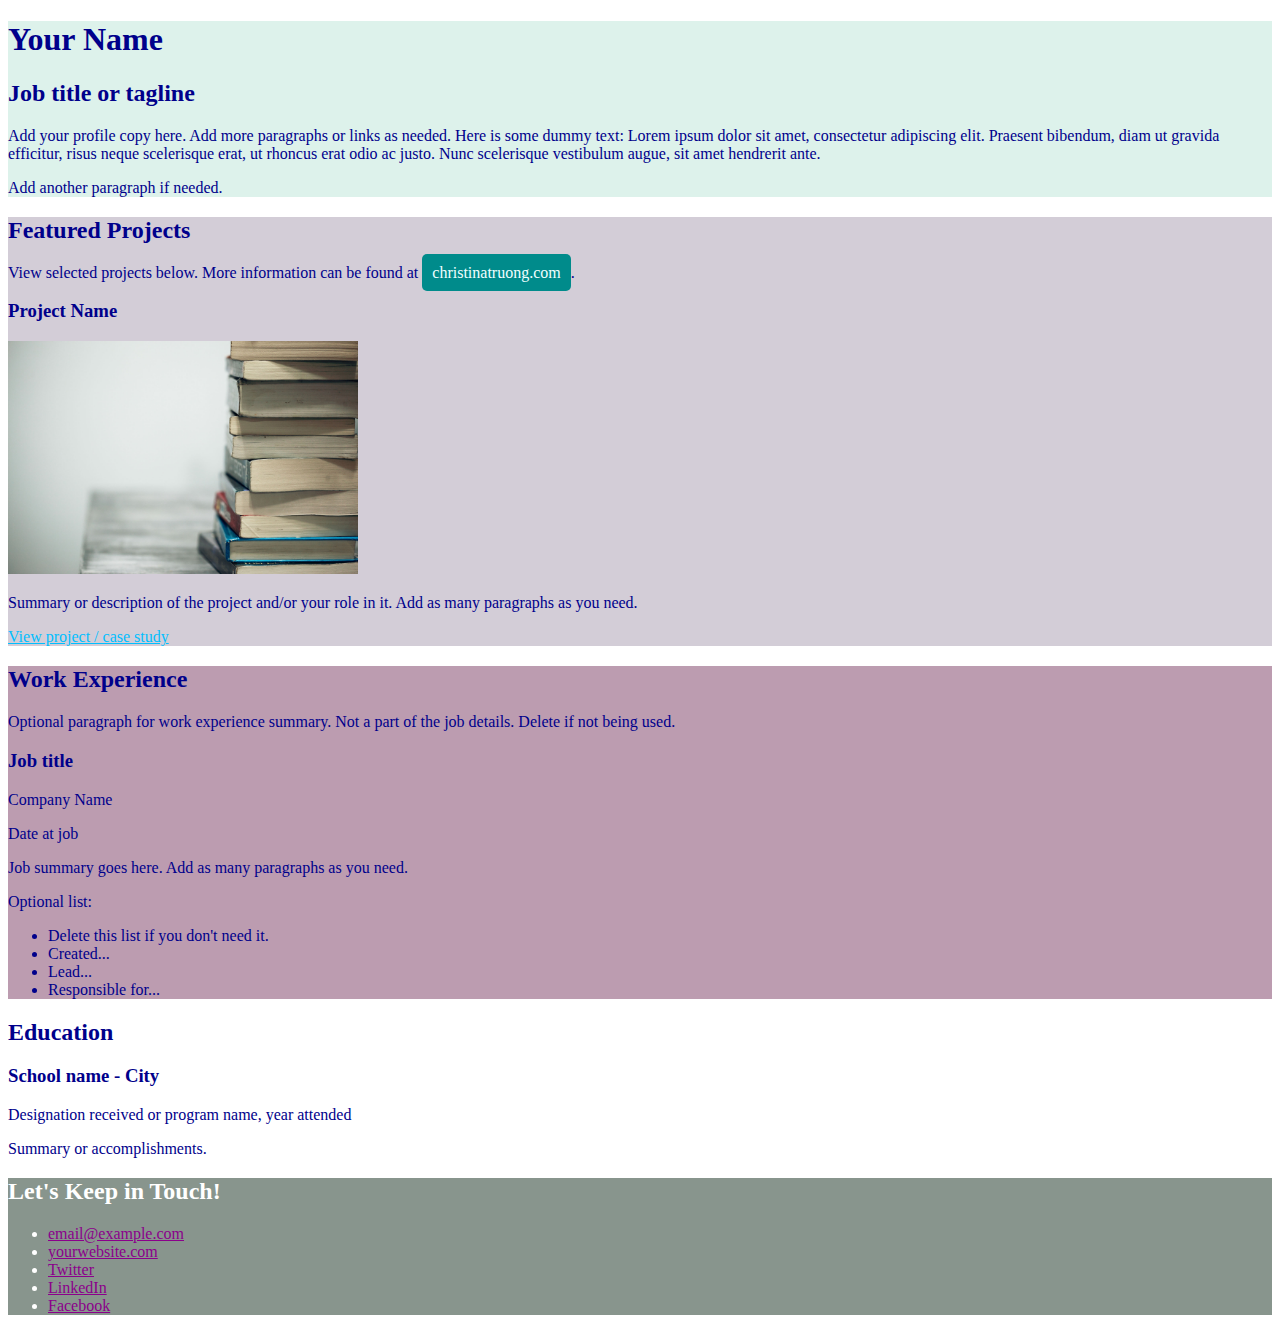
<file: Lesson03/index.html>
<!DOCTYPE html>
<html lang="en">
  <head>
    <meta charset="UTF-8">
    <meta name="viewport" content="width=device-width, initial-scale=1.0">
    <title>Add a relevant page title</title>
    <link rel="stylesheet" href="Lesson03-CSS/project.css">
  </head>
  <body>
    <main>
      <!-- ***********************  ABOUT / PROFILE  *********************** -->
      <header>
        <h1>Your Name</h1>
        <h2>Job title or tagline</h2>

        <p>Add your profile copy here. Add more paragraphs or links as needed. Here is some dummy text: Lorem ipsum dolor sit amet, consectetur adipiscing elit. Praesent bibendum, diam ut gravida efficitur, risus neque scelerisque erat, ut rhoncus erat odio ac justo. Nunc scelerisque vestibulum augue, sit amet hendrerit ante.</p>
        <p>Add another paragraph if needed.</p>
      </header>

      <!-- ********************  PROJECTS / PORTFOLIO  ********************* -->
      <section class="projects">
        <h2>Featured Projects</h2>
        <p>View selected projects below. More information can be found at <a class="btn" href="http://christinatruong.com">christinatruong.com</a>.</p>

        <!-- Copy the whole <section> block to add more projects. -->
        <section>
          <h3>Project Name</h3>
          <img src="placeholder images\sharon-mccutcheon-unsplash.jpg" alt="books">
          <p>Summary or description of the project and/or your role in it. Add as many paragraphs as you need.</p>
          <a href="#" target="_blank">View project / case study</a>
        </section>
        <!-- End of Project block. -->
      </section>

      <!-- ***********************  WORK EXPERIENCE  *********************** -->
      <section class="work-exp">
        <h2>Work Experience</h2>
        <p>Optional paragraph for work experience summary. Not a part of the job details. Delete if not being used.</p>

        <!-- Copy this whole <section> block to add more jobs. -->
        <section>
          <h3>Job title</h3>
          <p>Company Name</p>
          <p>Date at job</p>
          <p>Job summary goes here. Add as many paragraphs as you need.</p>
          <p>Optional list:</p>
          <ul>
            <li>Delete this list if you don't need it.</li>
            <li>Created...</li>
            <li>Lead...</li>
            <li>Responsible for...</li>
          </ul>
        </section>
        <!-- End of Job block. -->
      </section>

      <!-- ******************  EDUCATION & CERTIFICATIONS ****************** -->
      <section class="education">
        <h2>Education</h2>

        <!-- Copy this whole <section> block to add more schools. -->
        <section>
          <h3>School name - City</h3>
          <p>Designation received or program name, year attended</p>
          <p>Summary or accomplishments.</p>
        </section>
        <!-- End of School block. -->
      </section>

      <!-- *****************  CONTACT INFO / SOCIAL MEDIA  ***************** -->
      <footer>
        <h2>Let's Keep in Touch!</h2>

        <!-- Social media and contact links. Add or remove any networks. -->
        <ul>
          <li><a href="mailto:email@example.com">email@example.com</a></li>
          <li><a href="http://yourwebsite.com" target="_blank">yourwebsite.com</a></li>
          <li><a href="#" target="_blank">Twitter</a></li>
          <li><a href="#" target="_blank">LinkedIn</a></li>
          <li><a href="#" target="_blank">Facebook</a></li>
        </ul>
      </footer>
    </main>
  </body>
</html>
</file>
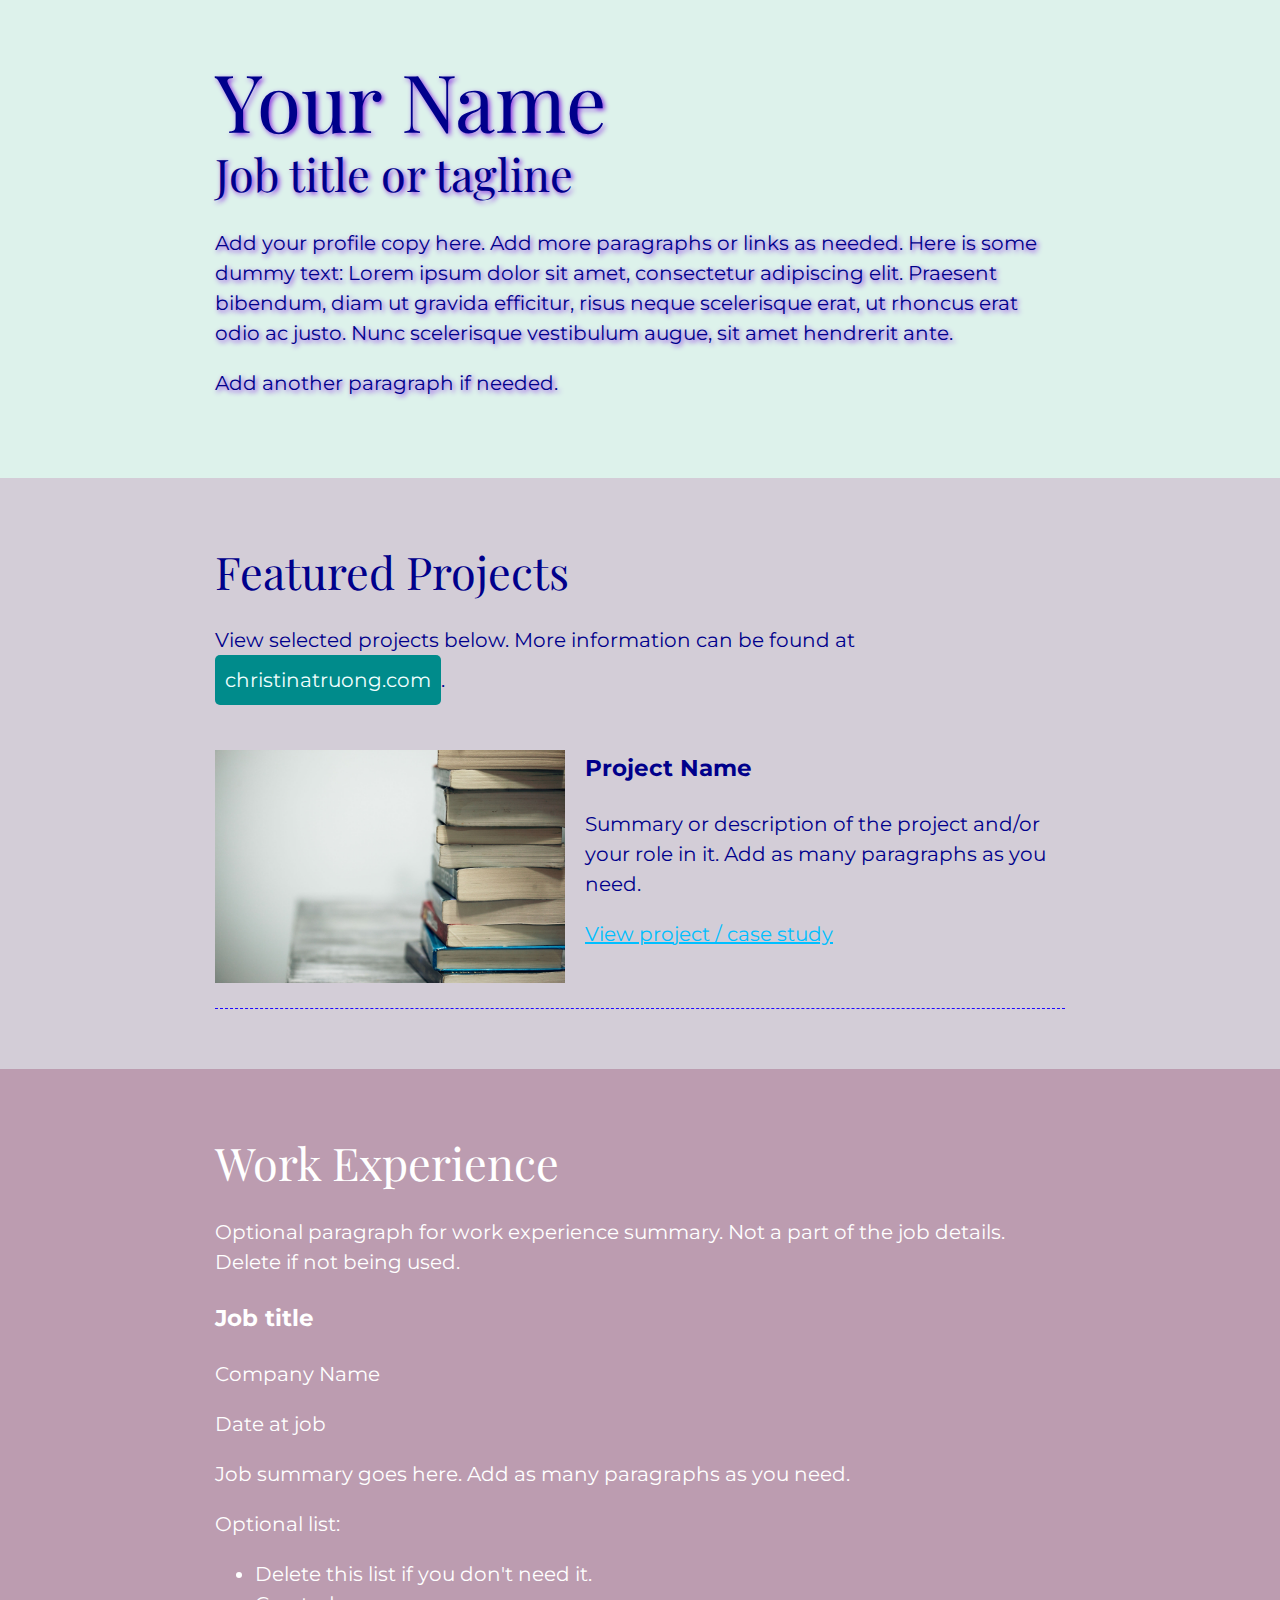
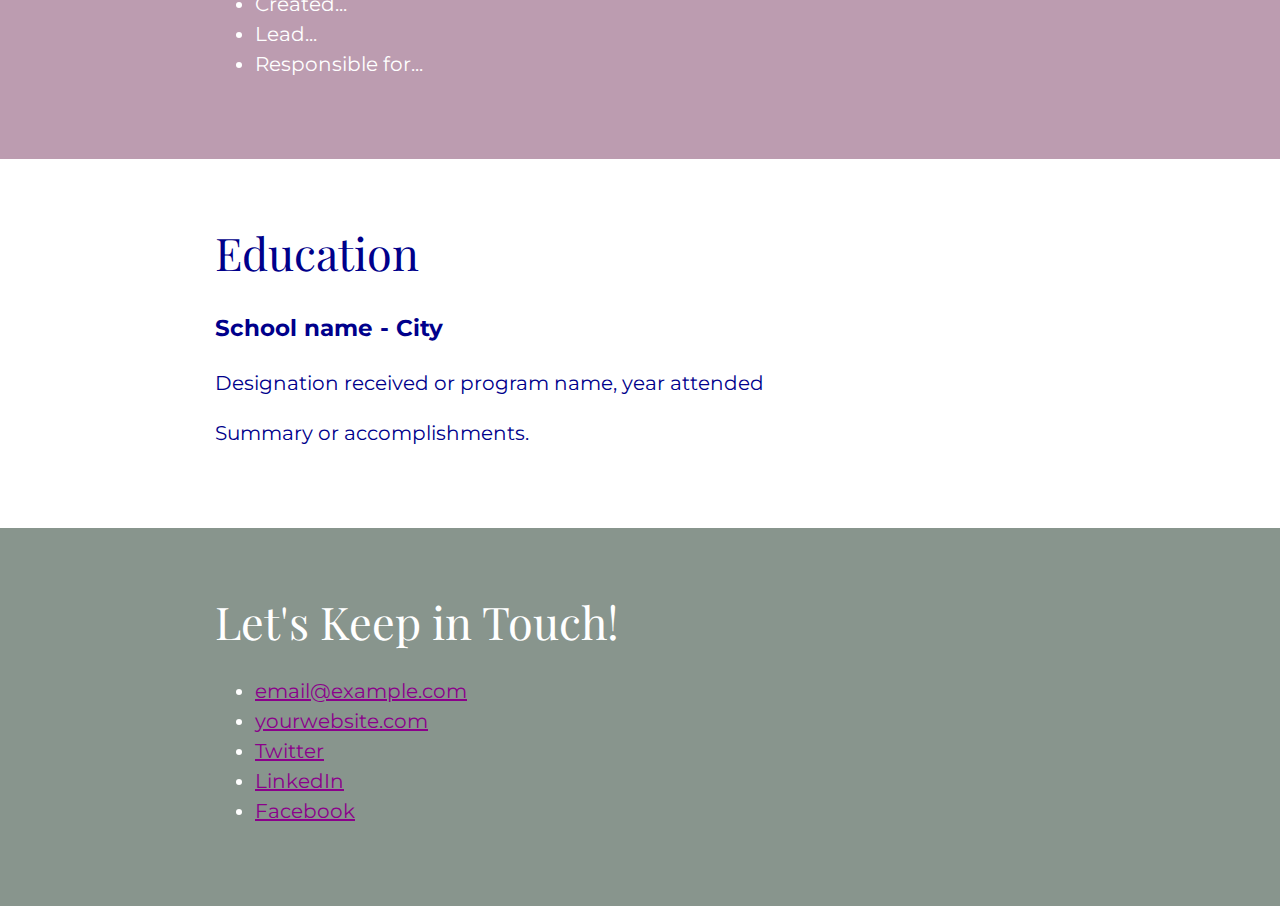
<file: Lesson03/Lesson03/index.html>
<!DOCTYPE html>
<html lang="en">
  <head>
    <meta charset="UTF-8">
    <meta name="viewport" content="width=device-width, initial-scale=1.0">
    <title>Add a relevant page title</title>
    <link href="https://fonts.googleapis.com/css2?family=Montserrat:wght@300;500&family=Playfair+Display&display=swap" rel="stylesheet">
    <link rel="stylesheet" href="Lesson03-CSS/project.css">
  </head>
  <body>
    <main>
      <!-- ***********************  ABOUT / PROFILE  *********************** -->
      <header>
       <div class="content-wrap">
        <h1>Your Name</h1>
        <h2>Job title or tagline</h2>

        <p>Add your profile copy here. Add more paragraphs or links as needed. Here is some dummy text: Lorem ipsum dolor sit amet, consectetur adipiscing elit. Praesent bibendum, diam ut gravida efficitur, risus neque scelerisque erat, ut rhoncus erat odio ac justo. Nunc scelerisque vestibulum augue, sit amet hendrerit ante.</p>
        <p>Add another paragraph if needed.</p>
        </div>
      </header>

      <!-- ********************  PROJECTS / PORTFOLIO  ********************* -->
      <section class="projects">
        <div class="content-wrap">
          <h2>Featured Projects</h2>
          <p>View selected projects below. More information can be found at <a class="btn" href="http://christinatruong.com">christinatruong.com</a>.</p>

          <!-- Copy the whole <section> block to add more projects. -->
          <section class="project-item">
            <img src="placeholder images\sharon-mccutcheon-unsplash.jpg" alt="books">
            <h3>Project Name</h3>
            <p>Summary or description of the project and/or your role in it. Add as many paragraphs as you need.</p>
            <a href="#" target="_blank">View project / case study</a>
          </section>
          <!-- End of Project block. -->
          </div>
        </section>

      <!-- ***********************  WORK EXPERIENCE  *********************** -->
      <section class="work-exp">
        <div class="content-wrap">
          <h2>Work Experience</h2>
          <p>Optional paragraph for work experience summary. Not a part of the job details. Delete if not being used.</p>

          <!-- Copy this whole <section> block to add more jobs. -->
          <section>
            <h3>Job title</h3>
            <p>Company Name</p>
            <p>Date at job</p>
            <p>Job summary goes here. Add as many paragraphs as you need.</p>
            <p>Optional list:</p>
            <ul>
              <li>Delete this list if you don't need it.</li>
              <li>Created...</li>
              <li>Lead...</li>
              <li>Responsible for...</li>
            </ul>
          </section>
          <!-- End of Job block. -->
          </div>
        </section>

      <!-- ******************  EDUCATION & CERTIFICATIONS ****************** -->
      <section class="education">
        <div class="content-wrap">
          <h2>Education</h2>

          <!-- Copy this whole <section> block to add more schools. -->
          <section>
            <h3>School name - City</h3>
            <p>Designation received or program name, year attended</p>
            <p>Summary or accomplishments.</p>
          </section>
          <!-- End of School block. -->
          </div>
      </section>

      <!-- *****************  CONTACT INFO / SOCIAL MEDIA  ***************** -->
      <footer>
        <div class="content-wrap">
          <h2>Let's Keep in Touch!</h2>

          <!-- Social media and contact links. Add or remove any networks. -->
          <ul>
            <li><a href="mailto:email@example.com">email@example.com</a></li>
            <li><a href="http://yourwebsite.com" target="_blank">yourwebsite.com</a></li>
            <li><a href="#" target="_blank">Twitter</a></li>
            <li><a href="#" target="_blank">LinkedIn</a></li>
            <li><a href="#" target="_blank">Facebook</a></li>
          </ul>
          </div>
      </footer>
    </main>
  </body>
</html>
</file>
<file: Lesson03/Lesson03-CSS/project.css>
/* Global Styles */

body{
    color:darkblue;
}


img {
    width: 350px;
}

a{
    color:darkmagenta;
}
a:hover{
    text-decoration: none;
}

/* Prolfile */

header{
    background: #DDF2EB;
}


/* Projects */

.projects{
    background: #D3CDD7;
}
.projects a {
    color:deepskyblue;
}

.projects .btn{
    color:azure;
    background:darkcyan;
    text-decoration: none;
    padding: 10px;
    border-radius: 5px;
}
.projects a:hover {
    background: rgb(0,206 ,209 ,80%);
}

/* Work Experience  */

.work-exp{
    background: #BC9CB0;
}


/* Education  */


/* Contact Info */

footer{
    background: #88958D;
    color:white;
}
</file>
<file: Lesson03/Lesson03/Lesson03-CSS/project.css>
/* Global Styles */
html{
    box-sizing: border-box;
}
*, *:before, *:after {
    box-sizing: inherit;
}

body{
    color:darkblue;
    margin: 0;
    padding: 0;
    font-family: 'Montserrat', sans-serif;
    font-size: 20px;
    line-height: 1.5;
    
}

img {
    width: 350px;
}

a{
    color:darkmagenta;
}
a:hover{
    text-decoration: none;
}
h1{
    font-size:80px;
    line-height: 1;
}
h2 {
    font-size: 45px;
}
h1, h2{
    font-family: 'Playfair Display', serif;
    font-weight: 300;
    margin: 0;
}

.content-wrap{
    width: 850px;
    margin:0 auto;
    padding: 60px 0;
}

/* Prolfile */

header{
    background: #DDF2EB;
    text-shadow: 2px 2px 5px blueviolet;
}


/* Projects */

.projects{
    background: #D3CDD7;
}
.projects a {
    color:deepskyblue;
}

.projects .btn{
    color:azure;
    background:darkcyan;
    text-decoration: none;
    padding: 10px;
    border-radius: 5px;
    display: inline-block;
}
.projects a:hover {
    background: pink;
}
.project-item{
    overflow: hidden;
    border-bottom: 1px dashed rgb(31, 10, 255);
    padding: 25px 0;
}
.project-item img{
    float: left;
    margin-right: 20px;
}
.project-item h3{
    margin-top: 0;
}
/* Work Experience  */

.work-exp{
    background: #BC9CB0;
    color:white
}


/* Education  */


/* Contact Info */

footer{
    background: #88958D;
    color:white;
}
</file>
